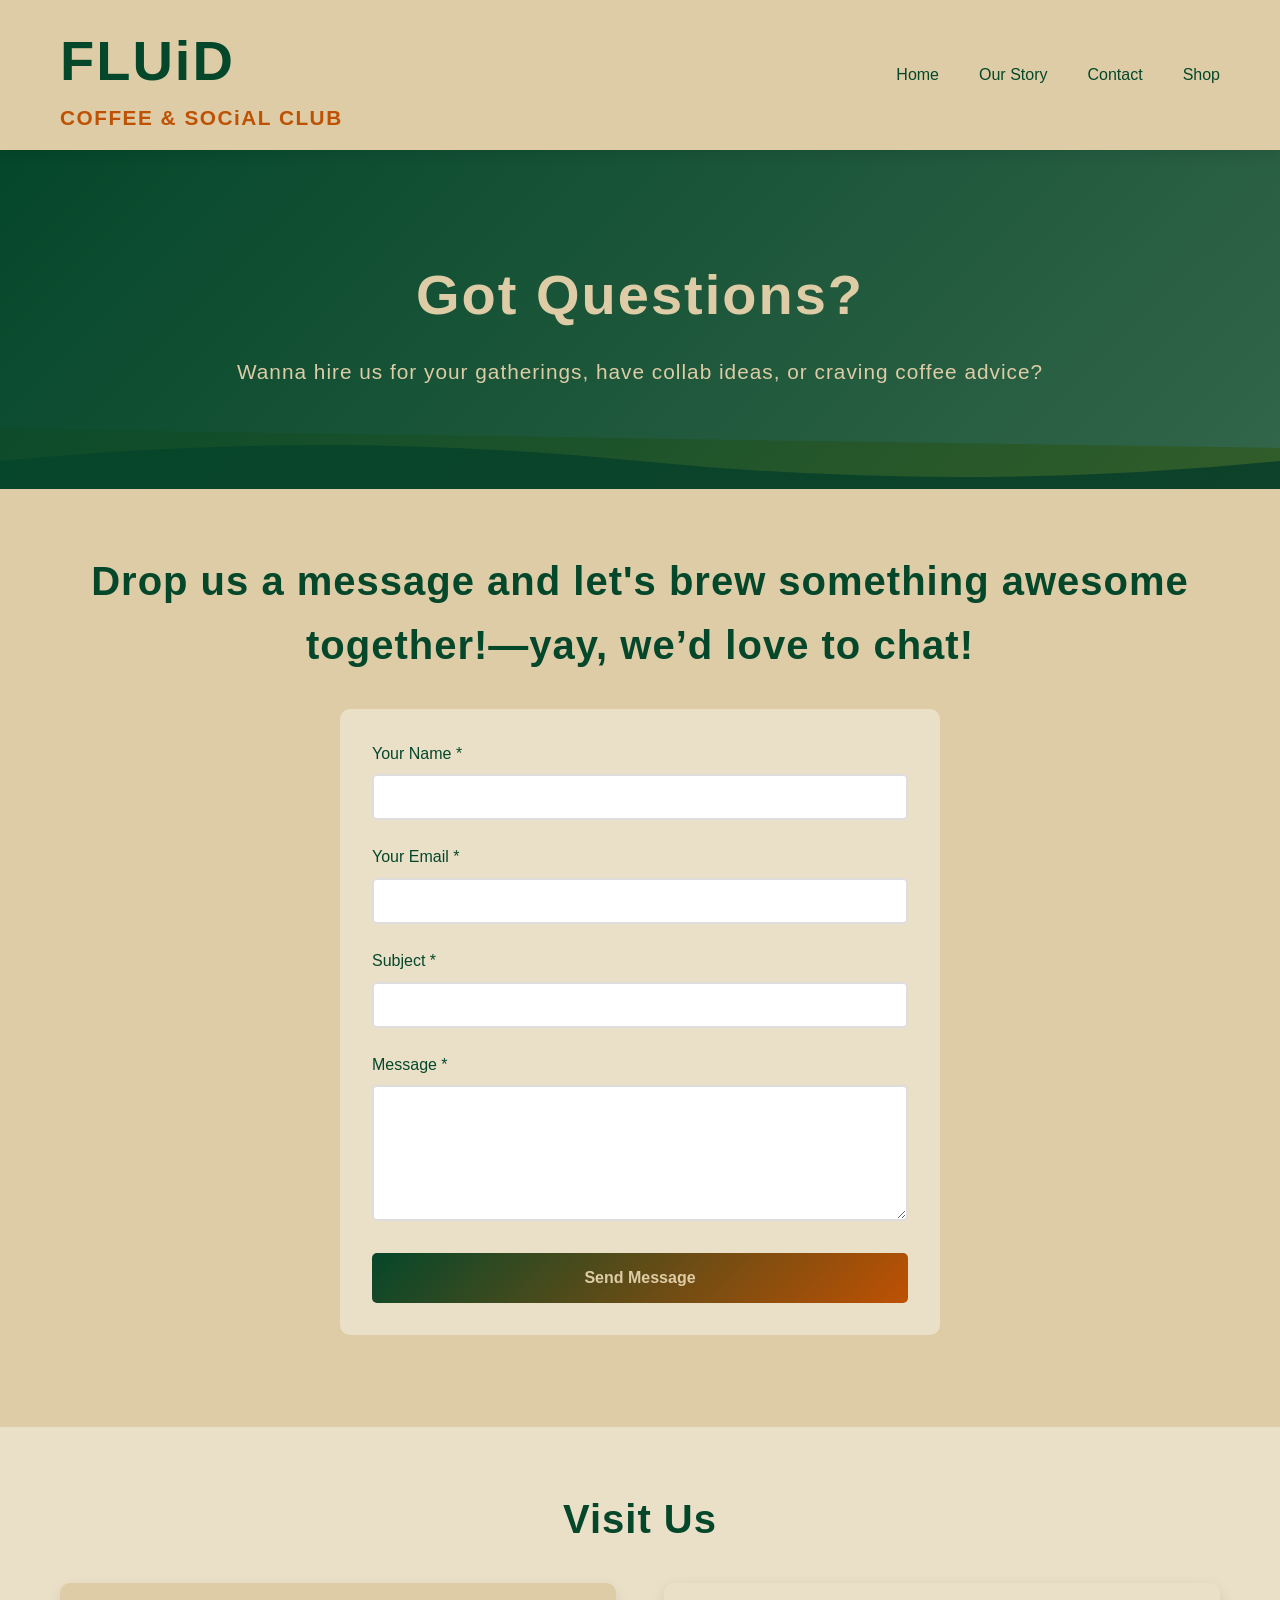
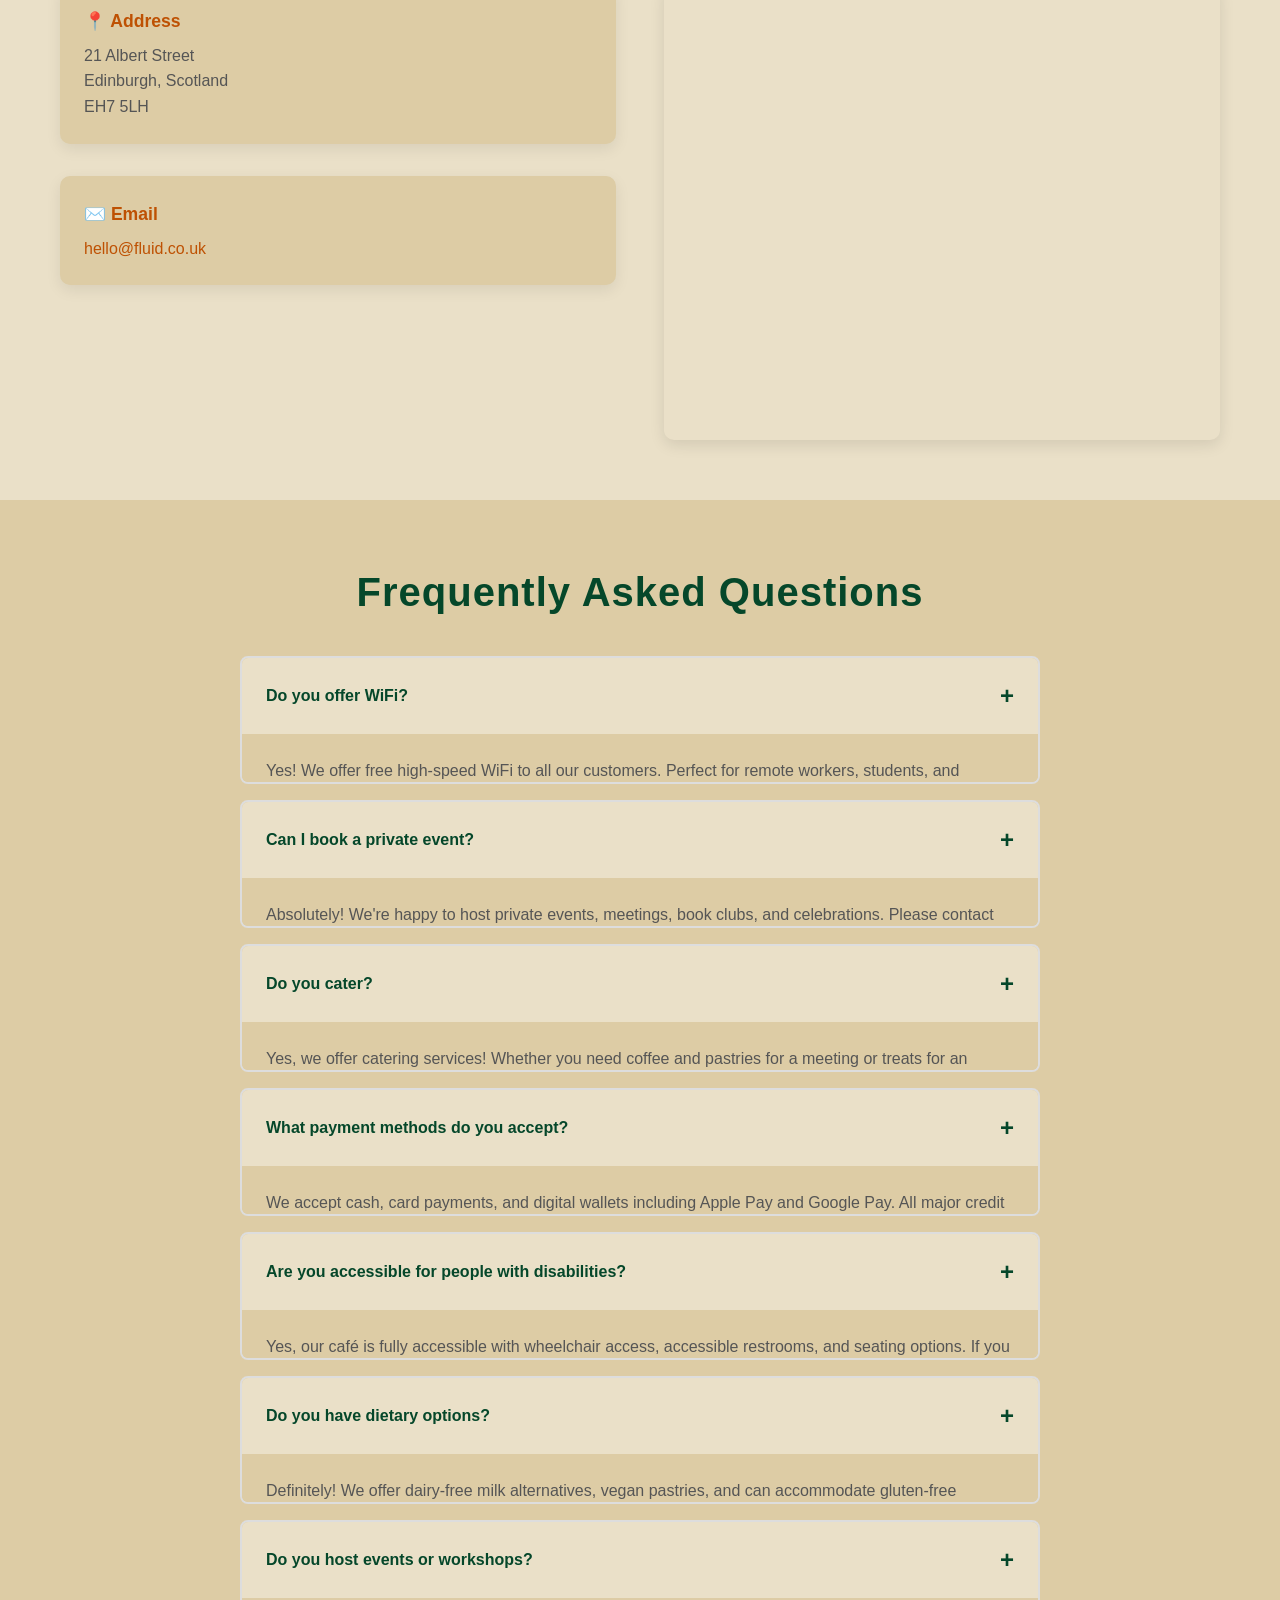
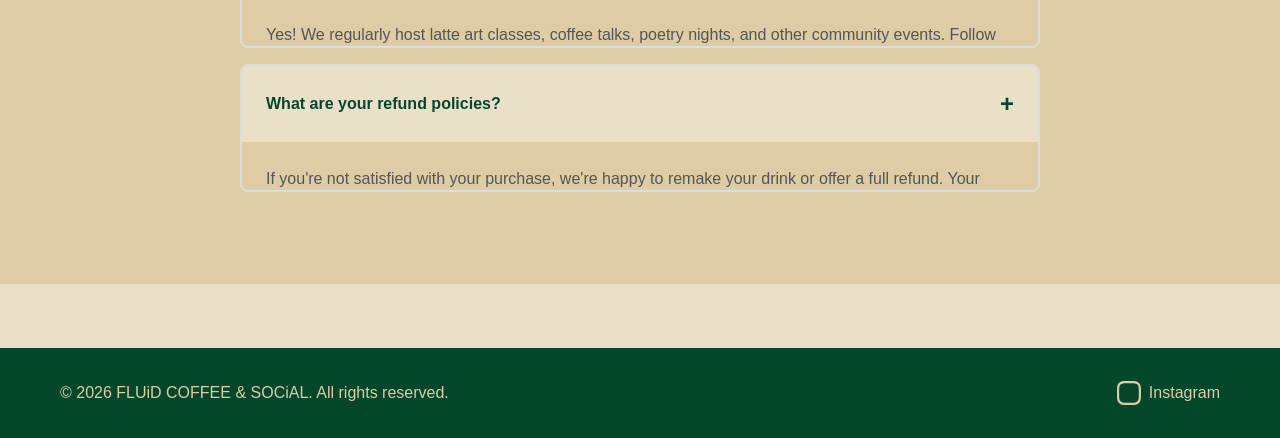
<file: contact.html>
<!DOCTYPE html>
<html lang="en">
<head>
    <meta charset="UTF-8">
    <meta name="viewport" content="width=device-width, initial-scale=1.0">
    <title>Contact Us - FLUiD COFFEE & SOCiAL CLUB</title>
    <link rel="stylesheet" href="styles.css">
</head>
<body>
    <!-- Navigation -->
    <nav class="navbar">
        <div class="container">
            <div class="logo-section">
                <div class="logo">FLUiD</div>
                <div class="tagline">COFFEE & SOCiAL CLUB</div>
            </div>
            <button class="menu-toggle" id="menuToggle">
                <span></span>
                <span></span>
                <span></span>
            </button>
            <ul class="nav-links" id="navLinks">
                <li><a href="index.html">Home</a></li>
                <li><a href="about.html">Our Story</a></li>
                <li><a href="contact.html">Contact</a></li>
                <li><a href="shop.html">Shop</a></li>
            </ul>
        </div>
    </nav>

    <!-- Contact Page Content -->
    <main>
        <!-- Hero Section -->
        <section class="hero">
            <div class="container">
                <h1>Got Questions?</h1>
                <p>Wanna hire us for your gatherings, have collab ideas, or craving coffee advice?</p>
            </div>
        </section>

        <!-- Contact Form Section -->
        <section class="contact-form-section">
            <div class="container">
                <h2>Drop us a message and let's brew something awesome together!—yay, we’d love to chat!</h2>
                <svg class="wave-divider" viewBox="0 0 1200 60" preserveAspectRatio="none">
                    <path d="M0,30 Q300,0 600,30 T1200,30 L1200,60 L0,60 Z"></path>
                </svg>
                <form class="contact-form" id="contactForm">
                    <div class="form-group">
                        <label for="name">Your Name *</label>
                        <input type="text" id="name" name="name" required>
                    </div>
                    <div class="form-group">
                        <label for="email">Your Email *</label>
                        <input type="email" id="email" name="email" required>
                    </div>
                    <div class="form-group">
                        <label for="subject">Subject *</label>
                        <input type="text" id="subject" name="subject" required>
                    </div>
                    <div class="form-group">
                        <label for="message">Message *</label>
                        <textarea id="message" name="message" rows="6" required></textarea>
                    </div>
                    <button type="submit" class="submit-btn">Send Message</button>
                    <p class="form-note" id="formNote"></p>
                </form>
            </div>
        </section>

        <!-- Location & Map Section -->
        <section class="location-section">
            <div class="container">
                <h2>Visit Us</h2>
                <svg class="wave-divider" viewBox="0 0 1200 60" preserveAspectRatio="none">
                    <path d="M0,30 Q300,0 600,30 T1200,30 L1200,60 L0,60 Z"></path>
                </svg>
                <div class="location-content">
                    <div class="location-info">
                        <div class="info-box">
                            <h3>📍 Address</h3>
                            <p>21 Albert Street<br>Edinburgh, Scotland<br>EH7 5LH</p>
                        </div>
                        <div class="info-box">
                            <h3>✉️ Email</h3>
                            <p><a href="mailto:hello@fluid.co.uk">hello@fluid.co.uk</a></p>
                        </div>
                    </div>
                    <div class="map-container">
                        <iframe src="https://www.google.com/maps/embed?pb=!1m18!1m12!1m3!1d2233.2468906492604!2d-3.179425923240189!3d55.96242397316261!2m3!1f0!2f0!3f0!3m2!1i1024!2i768!4f13.1!3m3!1m2!1s0x4887b80ac82b8ea3%3A0xca3be8b5b31823a0!2s21%20Albert%20St%2C%20Edinburgh%20EH7%205LH!5e0!3m2!1sen!2suk!4v1782088059256!5m2!1sen!2suk" width="600" height="450" style="border:0;" allowfullscreen="" loading="lazy" referrerpolicy="no-referrer-when-downgrade"></iframe>
                    </div>
                </div>
            </div>
        </section>

        <!-- FAQs Section -->
        <section class="faq-section">
            <div class="container">
                <h2>Frequently Asked Questions</h2>
                <svg class="wave-divider" viewBox="0 0 1200 60" preserveAspectRatio="none">
                    <path d="M0,30 Q300,0 600,30 T1200,30 L1200,60 L0,60 Z"></path>
                </svg>
                <div class="faq-container">
                    <div class="faq-item">
                        <button class="faq-question" onclick="toggleFAQ(this)">
                            <span>Do you offer WiFi?</span>
                            <span class="faq-icon">+</span>
                        </button>
                        <div class="faq-answer">
                            <p>Yes! We offer free high-speed WiFi to all our customers. Perfect for remote workers, students, and anyone needing to stay connected.</p>
                        </div>
                    </div>

                    <div class="faq-item">
                        <button class="faq-question" onclick="toggleFAQ(this)">
                            <span>Can I book a private event?</span>
                            <span class="faq-icon">+</span>
                        </button>
                        <div class="faq-answer">
                            <p>Absolutely! We're happy to host private events, meetings, book clubs, and celebrations. Please contact us for availability and pricing details.</p>
                        </div>
                    </div>

                    <div class="faq-item">
                        <button class="faq-question" onclick="toggleFAQ(this)">
                            <span>Do you cater?</span>
                            <span class="faq-icon">+</span>
                        </button>
                        <div class="faq-answer">
                            <p>Yes, we offer catering services! Whether you need coffee and pastries for a meeting or treats for an event, we can customize a package for you.</p>
                        </div>
                    </div>

                    <div class="faq-item">
                        <button class="faq-question" onclick="toggleFAQ(this)">
                            <span>What payment methods do you accept?</span>
                            <span class="faq-icon">+</span>
                        </button>
                        <div class="faq-answer">
                            <p>We accept cash, card payments, and digital wallets including Apple Pay and Google Pay. All major credit and debit cards are welcomed.</p>
                        </div>
                    </div>

                    <div class="faq-item">
                        <button class="faq-question" onclick="toggleFAQ(this)">
                            <span>Are you accessible for people with disabilities?</span>
                            <span class="faq-icon">+</span>
                        </button>
                        <div class="faq-answer">
                            <p>Yes, our café is fully accessible with wheelchair access, accessible restrooms, and seating options. If you have specific needs, please don't hesitate to contact us.</p>
                        </div>
                    </div>

                    <div class="faq-item">
                        <button class="faq-question" onclick="toggleFAQ(this)">
                            <span>Do you have dietary options?</span>
                            <span class="faq-icon">+</span>
                        </button>
                        <div class="faq-answer">
                            <p>Definitely! We offer dairy-free milk alternatives, vegan pastries, and can accommodate gluten-free requirements. Please ask our staff about current options.</p>
                        </div>
                    </div>

                    <div class="faq-item">
                        <button class="faq-question" onclick="toggleFAQ(this)">
                            <span>Do you host events or workshops?</span>
                            <span class="faq-icon">+</span>
                        </button>
                        <div class="faq-answer">
                            <p>Yes! We regularly host latte art classes, coffee talks, poetry nights, and other community events. Follow us on Instagram for upcoming events and announcements.</p>
                        </div>
                    </div>

                    <div class="faq-item">
                        <button class="faq-question" onclick="toggleFAQ(this)">
                            <span>What are your refund policies?</span>
                            <span class="faq-icon">+</span>
                        </button>
                        <div class="faq-answer">
                            <p>If you're not satisfied with your purchase, we're happy to remake your drink or offer a full refund. Your satisfaction is our priority!</p>
                        </div>
                    </div>
                </div>
            </div>
        </section>
    </main>

    <!-- Footer -->
    <footer class="footer">
        <div class="container">
            <div class="footer-content">
                <p>&copy; 2026 FLUiD COFFEE & SOCiAL. All rights reserved.</p>
                <div class="social-links">
                    <a href="https://instagram.com" target="_blank" rel="noopener noreferrer">
                        <svg viewBox="0 0 24 24" width="24" height="24" fill="currentColor">
                            <path d="M12 2.163c3.204 0 3.584.012 4.85.07 3.252.148 4.771 1.691 4.919 4.919.058 1.266.069 1.645.069 4.849 0 3.205-.012 3.584-.069 4.849-.149 3.225-1.664 4.771-4.919 4.919-1.266.058-1.644.07-4.85.07-3.204 0-3.584-.012-4.849-.07-3.26-.149-4.771-1.699-4.919-4.92-.058-1.265-.07-1.644-.07-4.849 0-3.204.013-3.583.07-4.849.149-3.227 1.664-4.771 4.919-4.919 1.266-.057 1.645-.069 4.849-.069zm0-2.163c-3.259 0-3.667.014-4.947.072-4.358.2-6.78 2.618-6.98 6.98-.059 1.281-.073 1.689-.073 4.948 0 3.259.014 3.668.072 4.948.2 4.358 2.618 6.78 6.98 6.98 1.281.058 1.689.072 4.948.072 3.259 0 3.668-.014 4.948-.072 4.354-.2 6.782-2.618 6.979-6.98.059-1.28.073-1.689.073-4.948 0-3.259-.014-3.667-.072-4.947-.196-4.354-2.617-6.78-6.979-6.98-1.281-.059-1.69-.073-4.949-.073z"/>
                        </svg>
                        Instagram
                    </a>
                </div>
            </div>
        </div>
    </footer>

    <script src="script.js"></script>
</body>
</html>
</file>
<file: styles.css>
/* FLUiD Cafe Website - Complete Styling */

:root {
    --bg-primary: #EAE0C8;
    --text-dark: #05472A;
    --accent-orange: #BE5103;
    --accent-gold: #e2aa03;
    --beige: #DDCCA5;
    --brown: #80461B;
    --divider-offset: 60px;
}

* {
    margin: 0;
    padding: 0;
    box-sizing: border-box;
}

body {
    font-family: 'Segoe UI', Tahoma, Geneva, Verdana, sans-serif;
    line-height: 1.6;
    color: var(--text-dark);
    background-color: var(--bg-primary);
}

.container {
    max-width: 1200px;
    margin: 0 auto;
    padding: 0 20px;
}

/* ===== NAVIGATION ===== */
.navbar {
    background: var(--beige);
    box-shadow: 0 2px 15px rgba(0, 0, 0, 0.1);
    position: sticky;
    top: 0;
    z-index: 100;
}

.navbar .container {
    display: flex;
    justify-content: space-between;
    align-items: center;
    padding: 1rem 20px;
}

.logo-section {
    display: flex;
    flex-direction: column;
    gap: 0;
}

.logo {
    font-size: 3.5rem;
    font-weight: 900;
    color: var(--text-dark);
    letter-spacing: 2px;
}

.tagline {
    font-size: 1.3rem;
    color: var(--accent-orange);
    letter-spacing: 1.5px;
    font-weight: 600;
    margin-top: -5px;
}

.nav-links {
    display: flex;
    list-style: none;
    gap: 2.5rem;
}

.nav-links a {
    text-decoration: none;
    color: var(--text-dark);
    font-weight: 500;
    transition: color 0.3s ease;
    position: relative;
}

.nav-links a:hover {
    color: var(--accent-orange);
}

.nav-links a::after {
    content: '';
    position: absolute;
    bottom: -5px;
    left: 0;
    width: 0;
    height: 2px;
    background: var(--accent-gold);
    transition: width 0.3s ease;
}

.nav-links a:hover::after {
    width: 100%;
}

.menu-toggle {
    display: none;
    flex-direction: column;
    gap: 5px;
    background: none;
    border: none;
    cursor: pointer;
}

.menu-toggle span {
    width: 25px;
    height: 3px;
    background: var(--text-dark);
    transition: 0.3s;
}

/* ===== HERO SECTION ===== */
.hero {
    background: linear-gradient(135deg, var(--text-dark) 0%, rgba(5, 71, 42, 0.8) 100%);
    color: var(--beige);
    padding: 100px 20px;
    text-align: center;
}

.hero h1 {
    font-size: 3.5rem;
    margin-bottom: 1rem;
    letter-spacing: 2px;
}

.hero p {
    font-size: 1.3rem;
    letter-spacing: 1px;
    font-weight: 300;
}

/* ===== WAVE DIVIDER ===== */
.wave-divider {
    position: absolute;
    top: calc(-1 * var(--divider-offset));
    right: 0;
    bottom: 0;
    left: 0;
    background: var(--accent-gold);
    clip-path: polygon(0 0, 100% 30%, 100% 100%, 0 100%);
    z-index: -1;
    opacity: 0.8;
}

/* ===== GENERAL SECTIONS ===== */
section {
    padding: 60px 20px;
    position: relative;
}

section h2 {
    font-size: 2.5rem;
    text-align: center;
    color: var(--text-dark);
    margin-bottom: 1rem;
    letter-spacing: 1px;
}

section h3 {
    color: var(--accent-orange);
}

/* ===== WHO WE CATER TO ===== */
.who-we-cater {
    background: var(--beige);
}

.cater-grid {
    display: grid;
    grid-template-columns: repeat(auto-fit, minmax(250px, 1fr));
    gap: 2rem;
    margin-top: 2rem;
}

.cater-card {
    background: var(--bg-primary);
    padding: 2rem;
    border-radius: 10px;
    text-align: center;
    border-left: 5px solid var(--accent-gold);
    transition: transform 0.3s ease, box-shadow 0.3s ease;
}

.cater-card:hover {
    transform: translateY(-10px);
    box-shadow: 0 10px 30px rgba(0, 0, 0, 0.1);
}

.cater-card h3 {
    margin-bottom: 1rem;
    font-size: 1.3rem;
}

/* ===== WHAT WE DO ===== */
.what-we-do {
    background: var(--bg-primary);
}

.offerings-grid {
    display: grid;
    grid-template-columns: repeat(auto-fit, minmax(280px, 1fr));
    gap: 2rem;
    margin-top: 2rem;
}

.offering {
    background: var(--beige);
    padding: 2rem;
    border-radius: 10px;
    text-align: center;
    box-shadow: 0 5px 15px rgba(0, 0, 0, 0.08);
    transition: all 0.3s ease;
}

.offering:hover {
    box-shadow: 0 15px 35px rgba(0, 0, 0, 0.15);
}

/* ===== MENU ===== */
.menu {
    background: var(--beige);
}

.menu-grid {
    display: grid;
    grid-template-columns: repeat(auto-fit, minmax(280px, 1fr));
    gap: 2rem;
    margin: 2rem 0;
}

.menu-item {
    background: var(--bg-primary);
    padding: 1.5rem;
    border-radius: 8px;
    text-align: center;
    border-top: 3px solid var(--accent-gold);
}

.price {
    font-size: 1.3rem;
    color: var(--accent-orange);
    font-weight: bold;
}

/* ===== OPENING HOURS ===== */
.opening-hours {
    background: var(--bg-primary);
}

.hours-table {
    max-width: 500px;
    margin: 2rem auto;
    background: var(--beige);
    padding: 2rem;
    border-radius: 10px;
    box-shadow: 0 5px 15px rgba(0, 0, 0, 0.08);
}

.hours-row {
    display: flex;
    justify-content: space-between;
    padding: 1rem 0;
    border-bottom: 1px solid #eee;
}

.hours-row:last-child {
    border-bottom: none;
}

.day {
    font-weight: 600;
    color: var(--text-dark);
}

.time {
    color: var(--accent-orange);
    font-weight: 500;
}

/* ===== ABOUT SECTION ===== */
.about-section {
    background: var(--beige);
}

.section-text {
    font-size: 1rem;
    line-height: 1.8;
    color: #555;
    margin-bottom: 1.5rem;
    text-align: justify;
    max-width: 800px;
    margin-left: auto;
    margin-right: auto;
}

/* ===== ETHOS ===== */
.ethos-section {
    background: var(--bg-primary);
}

.ethos-grid {
    display: grid;
    grid-template-columns: repeat(auto-fit, minmax(250px, 1fr));
    gap: 2rem;
    margin-top: 2rem;
}

.ethos-card {
    background: var(--beige);
    padding: 2rem;
    border-radius: 10px;
    text-align: center;
    box-shadow: 0 5px 15px rgba(0, 0, 0, 0.08);
    transition: all 0.3s ease;
}

.ethos-card:hover {
    transform: translateY(-5px);
    box-shadow: 0 10px 25px rgba(0, 0, 0, 0.15);
}

.ethos-card h3 {
    font-size: 1.3rem;
    margin-bottom: 1rem;
}

/* ===== SERVICES ===== */
.services-section {
    background: var(--beige);
}

.services-grid {
    display: grid;
    grid-template-columns: repeat(auto-fit, minmax(300px, 1fr));
    gap: 2rem;
    margin-top: 2rem;
}

.service-box {
    background: var(--bg-primary);
    padding: 2rem;
    border-radius: 10px;
    border-left: 5px solid var(--accent-orange);
    transition: all 0.3s ease;
}

.service-box:hover {
    transform: translateX(10px);
    box-shadow: 0 10px 25px rgba(0, 0, 0, 0.1);
}

/* ===== GALLERY ===== */
.gallery-section {
    background: var(--bg-primary);
}

.gallery-grid {
    display: grid;
    grid-template-columns: repeat(auto-fit, minmax(250px, 1fr));
    gap: 2rem;
    margin-top: 2rem;
}

.gallery-item {
    overflow: hidden;
    border-radius: 10px;
    box-shadow: 0 5px 15px rgba(0, 0, 0, 0.1);
    transition: all 0.3s ease;
}

.gallery-item img {
    width: 100%;
    height: 250px;
    object-fit: cover;
    transition: transform 0.3s ease;
}

.gallery-item:hover img {
    transform: scale(1.1);
}

.gallery-item p {
    background: var(--text-dark);
    color: var(--beige);
    padding: 1rem;
    text-align: center;
    font-weight: 500;
}

/* ===== CONTACT FORM ===== */
.contact-form-section {
    background: var(--beige);
}

.contact-form {
    max-width: 600px;
    margin: 2rem auto;
    background: var(--bg-primary);
    padding: 2rem;
    border-radius: 10px;
}

.form-group {
    margin-bottom: 1.5rem;
}

.form-group label {
    display: block;
    margin-bottom: 0.5rem;
    font-weight: 500;
    color: var(--text-dark);
}

.form-group input,
.form-group textarea {
    width: 100%;
    padding: 0.75rem;
    border: 2px solid #ddd;
    border-radius: 5px;
    font-family: inherit;
    font-size: 1rem;
    transition: border-color 0.3s ease;
}

.form-group input:focus,
.form-group textarea:focus {
    outline: none;
    border-color: var(--accent-orange);
    background: var(--beige);
}

.submit-btn {
    width: 100%;
    padding: 1rem;
    background: linear-gradient(135deg, var(--text-dark), var(--accent-orange));
    color: var(--beige);
    border: none;
    border-radius: 5px;
    font-size: 1rem;
    font-weight: 600;
    cursor: pointer;
    transition: transform 0.3s ease, box-shadow 0.3s ease;
}

.submit-btn:hover {
    transform: translateY(-2px);
    box-shadow: 0 10px 20px rgba(190, 81, 3, 0.3);
}

/* ===== LOCATION ===== */
.location-section {
    background: var(--bg-primary);
}

.location-content {
    display: grid;
    grid-template-columns: 1fr 1fr;
    gap: 3rem;
    margin-top: 2rem;
    align-items: start;
}

.location-info {
    display: flex;
    flex-direction: column;
    gap: 2rem;
}

.info-box {
    background: var(--beige);
    padding: 1.5rem;
    border-radius: 10px;
    box-shadow: 0 5px 15px rgba(0, 0, 0, 0.08);
}

.info-box h3 {
    font-size: 1.1rem;
    margin-bottom: 0.5rem;
}

.info-box p {
    color: #555;
    line-height: 1.6;
}

.info-box a {
    color: var(--accent-orange);
    text-decoration: none;
    font-weight: 500;
    transition: color 0.3s ease;
}

.info-box a:hover {
    color: var(--text-dark);
}

.map-container {
    border-radius: 10px;
    overflow: hidden;
    box-shadow: 0 5px 15px rgba(0, 0, 0, 0.1);
}

/* ===== FAQ ACCORDION ===== */
.faq-section {
    background: var(--beige);
}

.faq-container {
    max-width: 800px;
    margin: 2rem auto;
}

.faq-item {
    margin-bottom: 1rem;
    border: 2px solid #ddd;
    border-radius: 8px;
    overflow: hidden;
    transition: all 0.3s ease;
}

.faq-item:hover {
    border-color: var(--accent-gold);
    box-shadow: 0 5px 15px rgba(226, 170, 3, 0.2);
}

.faq-question {
    width: 100%;
    padding: 1.5rem;
    background: var(--bg-primary);
    border: none;
    cursor: pointer;
    display: flex;
    justify-content: space-between;
    align-items: center;
    font-size: 1rem;
    font-weight: 600;
    color: var(--text-dark);
    transition: background 0.3s ease;
}

.faq-question:hover {
    background: rgba(226, 170, 3, 0.1);
}

.faq-icon {
    font-size: 1.5rem;
    transition: transform 0.3s ease;
}

.faq-answer {
    padding: 1.5rem;
    background: var(--beige);
    color: #555;
    max-height: 0;
    overflow: hidden;
    transition: max-height 0.3s ease;
}

.faq-answer p {
    line-height: 1.6;
}

.faq-item.active .faq-answer {
    max-height: 500px;
}

.faq-item.active .faq-icon {
    transform: rotate(45deg);
}

/* ===== SHOP PRODUCTS ===== */
.shop-section {
    background: var(--beige);
}

.product-category {
    font-size: 1.5rem;
    color: var(--accent-orange);
    margin-top: 2.5rem;
    margin-bottom: 1.5rem;
    text-align: left;
    letter-spacing: 1px;
}

.products-grid {
    display: grid;
    grid-template-columns: repeat(auto-fill, minmax(280px, 1fr));
    gap: 2rem;
    margin-bottom: 2rem;
}

.product-card {
    background: var(--bg-primary);
    border-radius: 10px;
    overflow: hidden;
    box-shadow: 0 5px 15px rgba(0, 0, 0, 0.08);
    transition: all 0.3s ease;
    display: flex;
    flex-direction: column;
}

.product-card:hover {
    transform: translateY(-10px);
    box-shadow: 0 15px 35px rgba(0, 0, 0, 0.15);
}

.product-image {
    width: 100%;
    height: 250px;
    overflow: hidden;
    background: #ddd;
}

.product-image img {
    width: 100%;
    height: 100%;
    object-fit: cover;
    transition: transform 0.3s ease;
}

.product-card:hover .product-image img {
    transform: scale(1.05);
}

.product-info {
    padding: 1.5rem;
    flex-grow: 1;
    display: flex;
    flex-direction: column;
}

.product-info h4 {
    color: var(--text-dark);
    font-size: 1.1rem;
    margin-bottom: 0.5rem;
}

.product-info p {
    color: #666;
    font-size: 0.9rem;
    margin-bottom: 1rem;
    flex-grow: 1;
    line-height: 1.5;
}

.add-to-cart-btn {
    padding: 0.75rem;
    background: linear-gradient(135deg, var(--text-dark), var(--accent-orange));
    color: var(--beige);
    border: none;
    border-radius: 5px;
    font-weight: 600;
    cursor: pointer;
    transition: all 0.3s ease;
}

.add-to-cart-btn:hover {
    transform: scale(1.05);
    box-shadow: 0 5px 15px rgba(190, 81, 3, 0.3);
}

.shop-note {
    text-align: center;
    padding: 2rem;
    background: var(--bg-primary);
    border-radius: 10px;
    margin: 3rem 0;
    font-size: 1rem;
    color: var(--text-dark);
    font-weight: 500;
}

/* ===== FOOTER ===== */
.footer {
    background: var(--text-dark);
    color: var(--beige);
    padding: 2rem 20px;
    margin-top: 4rem;
}

.footer-content {
    display: flex;
    justify-content: space-between;
    align-items: center;
    flex-wrap: wrap;
    gap: 2rem;
}

.footer-content p {
    margin: 0;
}

.social-links {
    display: flex;
    gap: 2rem;
}

.social-links a {
    color: var(--beige);
    text-decoration: none;
    display: flex;
    align-items: center;
    gap: 0.5rem;
    transition: all 0.3s ease;
    font-weight: 500;
}

.social-links a:hover {
    color: var(--accent-gold);
    transform: translateY(-3px);
}

.social-links svg {
    transition: transform 0.3s ease;
}

.social-links a:hover svg {
    transform: scale(1.2);
}

/* ===== RESPONSIVE ===== */
@media (max-width: 768px) {
    .menu-toggle {
        display: flex;
    }

    .nav-links {
        display: none;
        position: absolute;
        top: 70px;
        left: 0;
        right: 0;
        flex-direction: column;
        gap: 0;
        background: var(--beige);
        padding: 1rem 0;
        box-shadow: 0 5px 15px rgba(0, 0, 0, 0.1);
    }

    .nav-links.active {
        display: flex;
    }

    .nav-links li {
        padding: 1rem 20px;
        border-bottom: 1px solid #eee;
    }

    .hero h1 {
        font-size: 2rem;
    }

    section h2 {
        font-size: 2rem;
    }

    .location-content {
        grid-template-columns: 1fr;
        gap: 2rem;
    }

    .cater-grid,
    .offerings-grid,
    .ethos-grid,
    .services-grid,
    .gallery-grid,
    .products-grid {
        grid-template-columns: 1fr;
    }

    .footer-content {
        flex-direction: column;
        text-align: center;
    }

    .wave-divider {
        clip-path: polygon(0 0, 100% 50%, 100% 100%, 0 100%);
    }
}

@media (max-width: 480px) {
    .hero h1 {
        font-size: 1.5rem;
    }

    section h2 {
        font-size: 1.5rem;
    }

    section {
        padding: 40px 15px;
    }

    .wave-divider {
        clip-path: polygon(0 0, 100% 60%, 100% 100%, 0 100%);
    }
}
</file>
